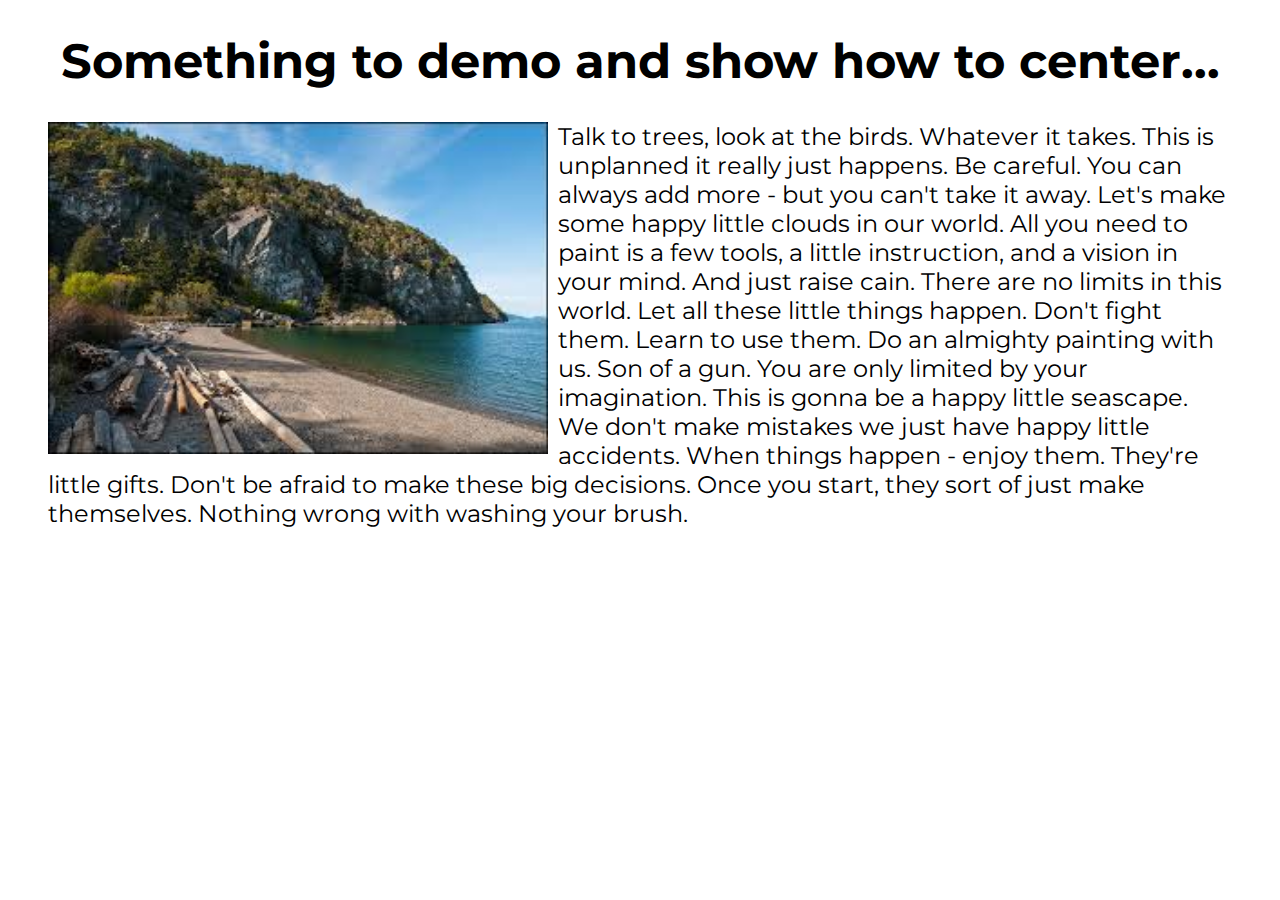
<file: class-05-images-color-text/demo-code/index.html>
<!DOCTYPE html>
<html>
    <head>
        <title>HTML Demo with img, text, links</title>
        <link rel="stylesheet" href="style.css">
        <link href="https://fonts.googleapis.com/css?family=Montserrat" rel="stylesheet">
    </head>
    <body>
        <div class="center-this">
        <h1>Something to demo and show how to center...</h1>
        </div>
        <figure>
            <img src="img/watmoughBay.jpeg" alt="Arial image of Watmough Bay on Lopez Island, WA">
            <p>Talk to trees, look at the birds. Whatever it takes. This is unplanned it really just happens. Be careful. You can always
            add more - but you can't take it away. Let's make some happy little clouds in our world. All you need to paint is a few tools,
            a little instruction, and a vision in your mind. And just raise cain. There are no limits in this world. Let all these little
            things happen. Don't fight them. Learn to use them. Do an almighty painting with us. Son of a gun. You are only limited by
            your imagination. This is gonna be a happy little seascape. We don't make mistakes we just have happy little accidents. When
            things happen - enjoy them. They're little gifts. Don't be afraid to make these big decisions. Once you start, they sort
            of just make themselves. Nothing wrong with washing your brush.</p>
        </figure>
        <div class="clearer"></div>
    </body>
</html>
</file>
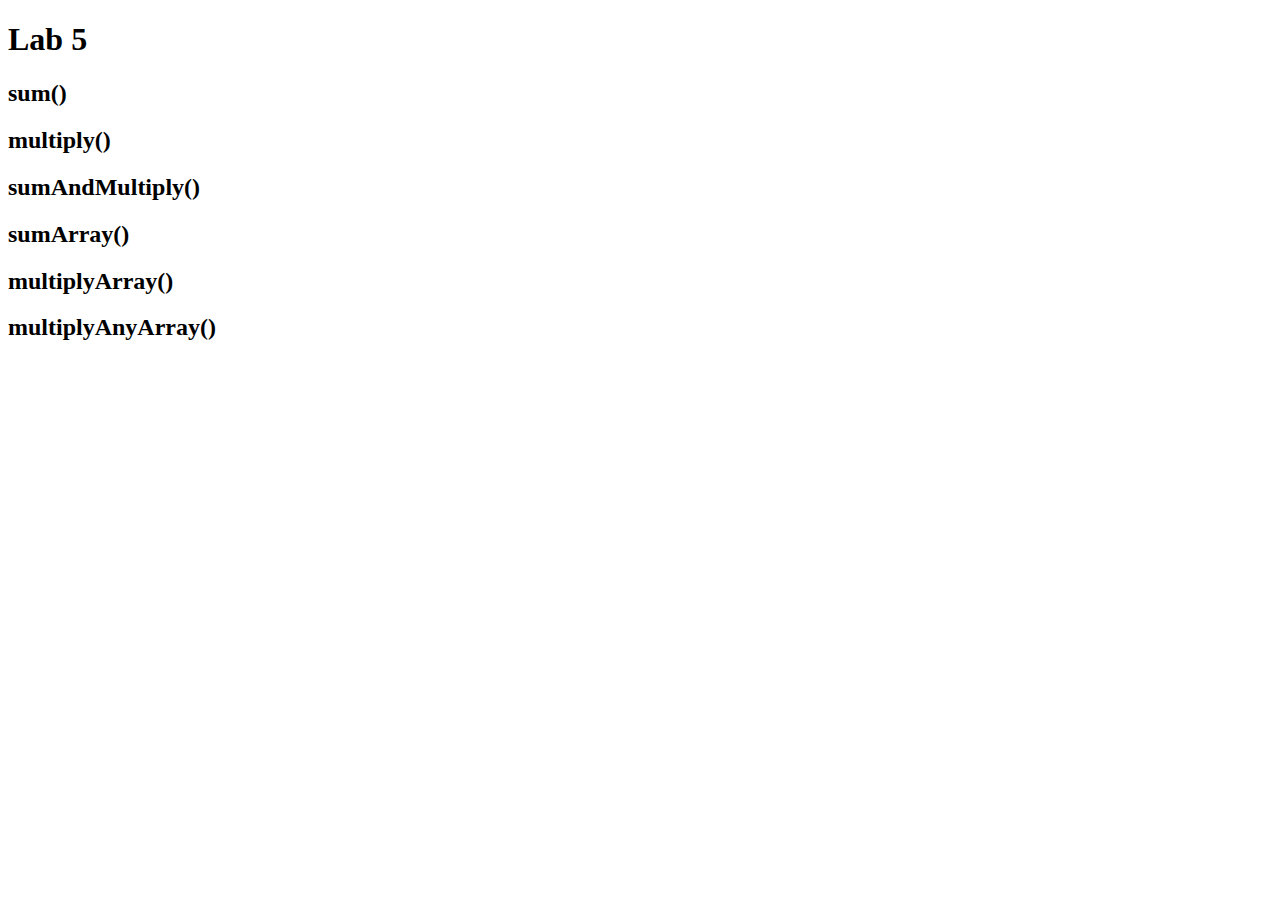
<file: class-05-images-color-text/lab/index.html>
<!DOCTYPE html>
<html>

<head>
    <title>Lab 5</title>
</head>

<body>
    <h1>Lab 5</h1>

    <h2>sum()</h2>
    <p id="sum"></p>

    <h2>multiply()</h2>
    <p></p>

    <h2>sumAndMultiply()</h2>
    <p></p>
    <p></p>

    <h2>sumArray()</h2>
    <p></p>

    <h2>multiplyArray()</h2>
    <p></p>

    <h2>multiplyAnyArray()</h2>
    <p></p>

    <script src="tests.js" type="text/javascript"></script>
    <script src="app.js" type="text/javascript"></script>
</body>

</html>
</file>
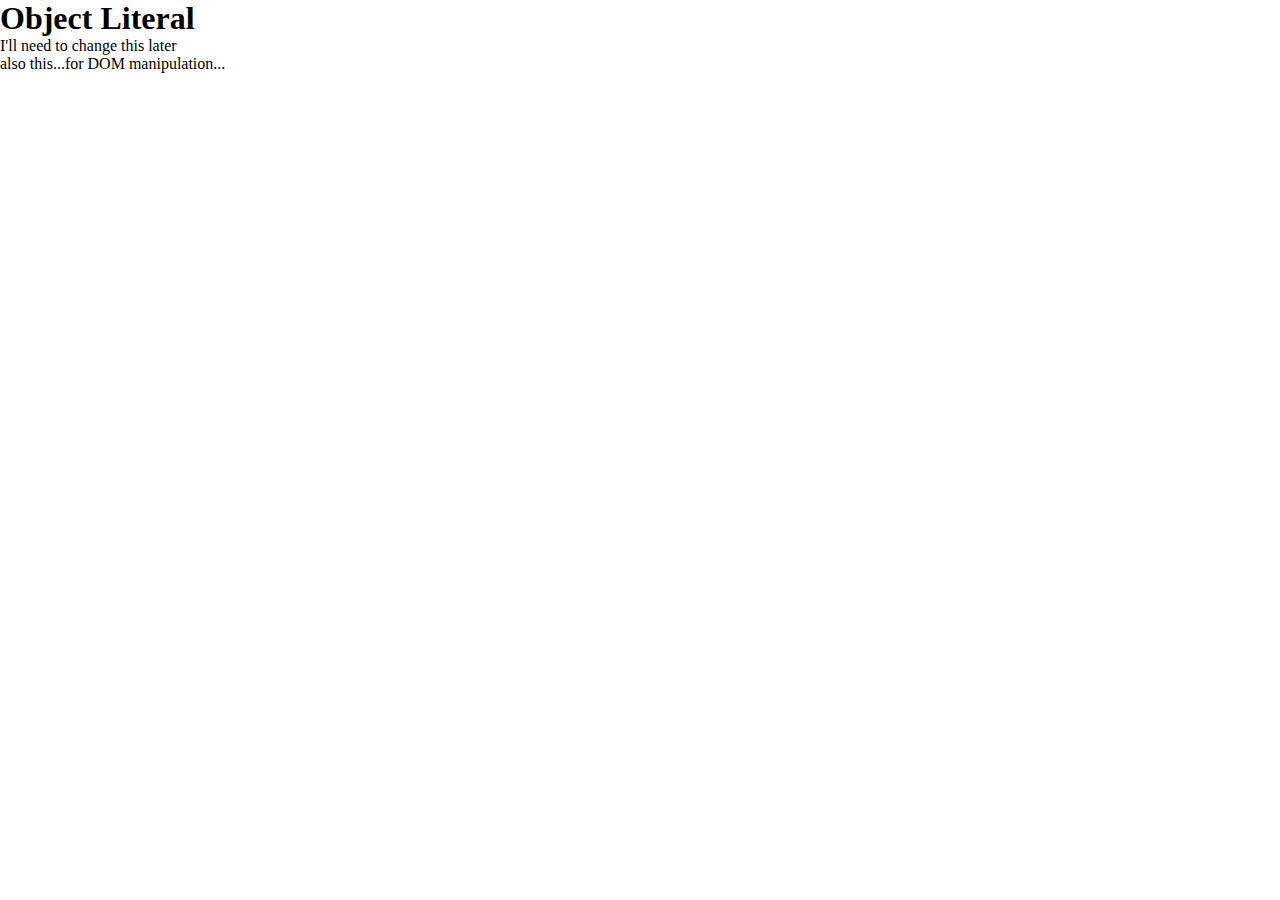
<file: class-06-dom-objects-domain_modeling/demo-code/index.html>
<!DOCTYPE html>
<html>
    <head>
        <title>Object Literals and such</title>
        <link rel="stylesheet" href="style.css">
    </head>
    <body>
        <h1>Object Literal</h1>
        <p>I'll need to change this later</p>
        <p>also this...for DOM manipulation...</p>
        <script type="text/javascript" src="app.js"></script>
    </body>
</html>
</file>
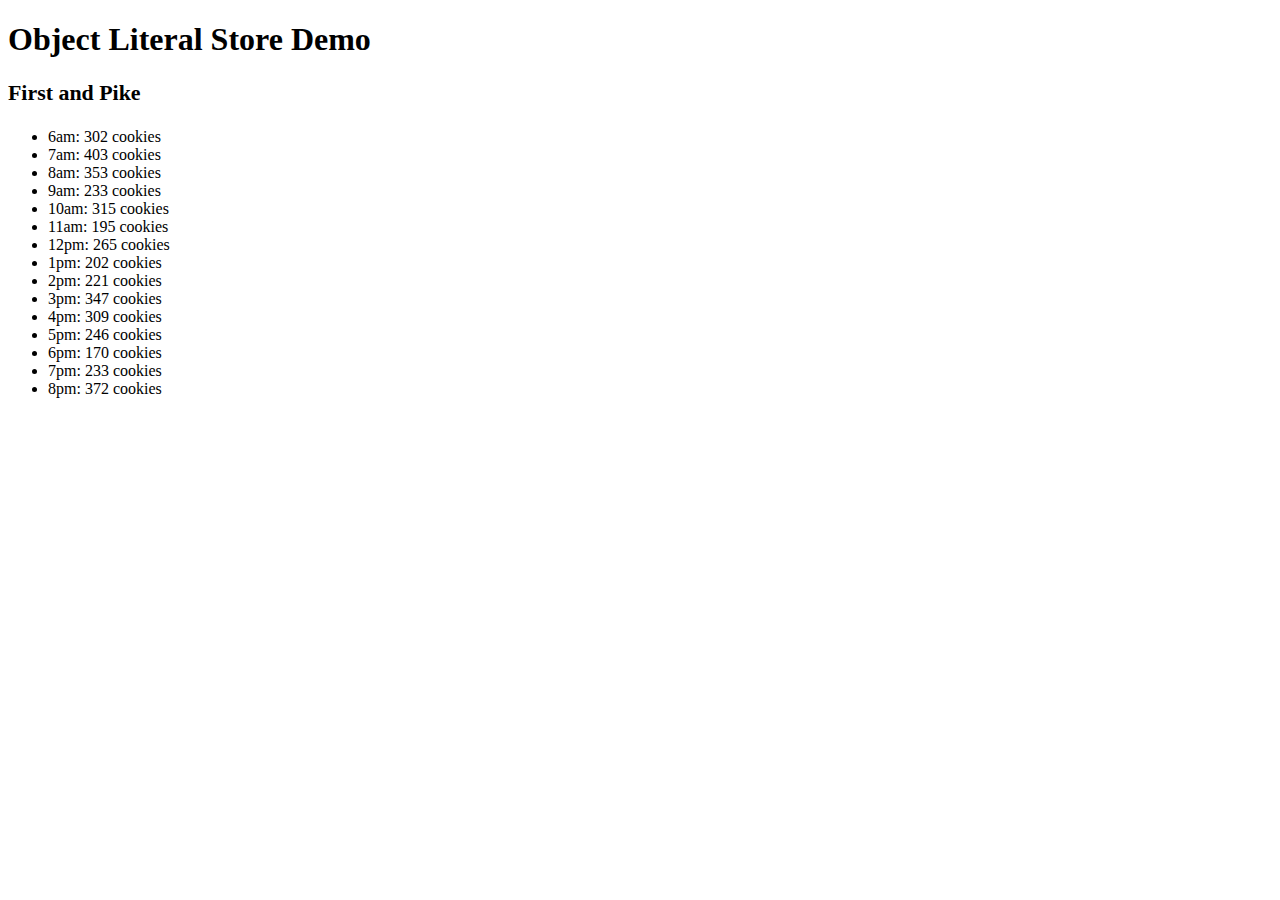
<file: class-07-oop-constructors-tables/objects-code-review/index.html>
<!DOCTYPE html>
<html>
    <head>
        <title>Object Literal Demo</title>
    </head>
    <body>
        <h1>Object Literal Store Demo</h1>
        <div>
            <h3 id="fandp"></h3>
            <ul id="firstandpike"></ul>
        </div>
        <script src="app.js" type="text/javascript"></script>
    </body>
</html>
</file>
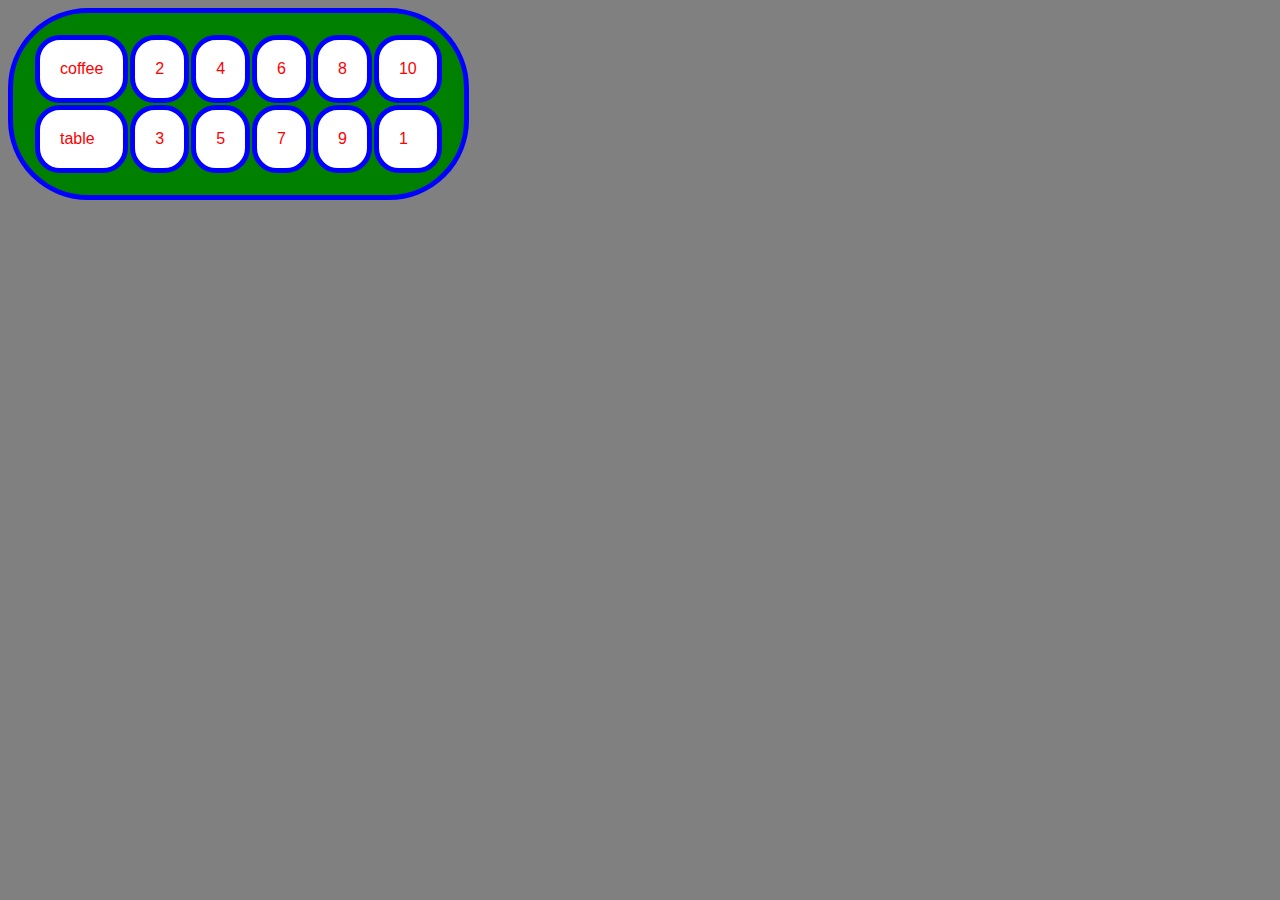
<file: class-07-oop-constructors-tables/table-demo/index.html>
<!DOCTYPE html>
<html>

<head>
    <meta charset="utf-8">
    <title>Table demo</title>
    <link rel="stylesheet" href="style.css">
</head>

<body>
    <table id="coffeeTable"></table>
    <script src="app.js" type="text/javascript"></script>

</body>

</html>
</file>
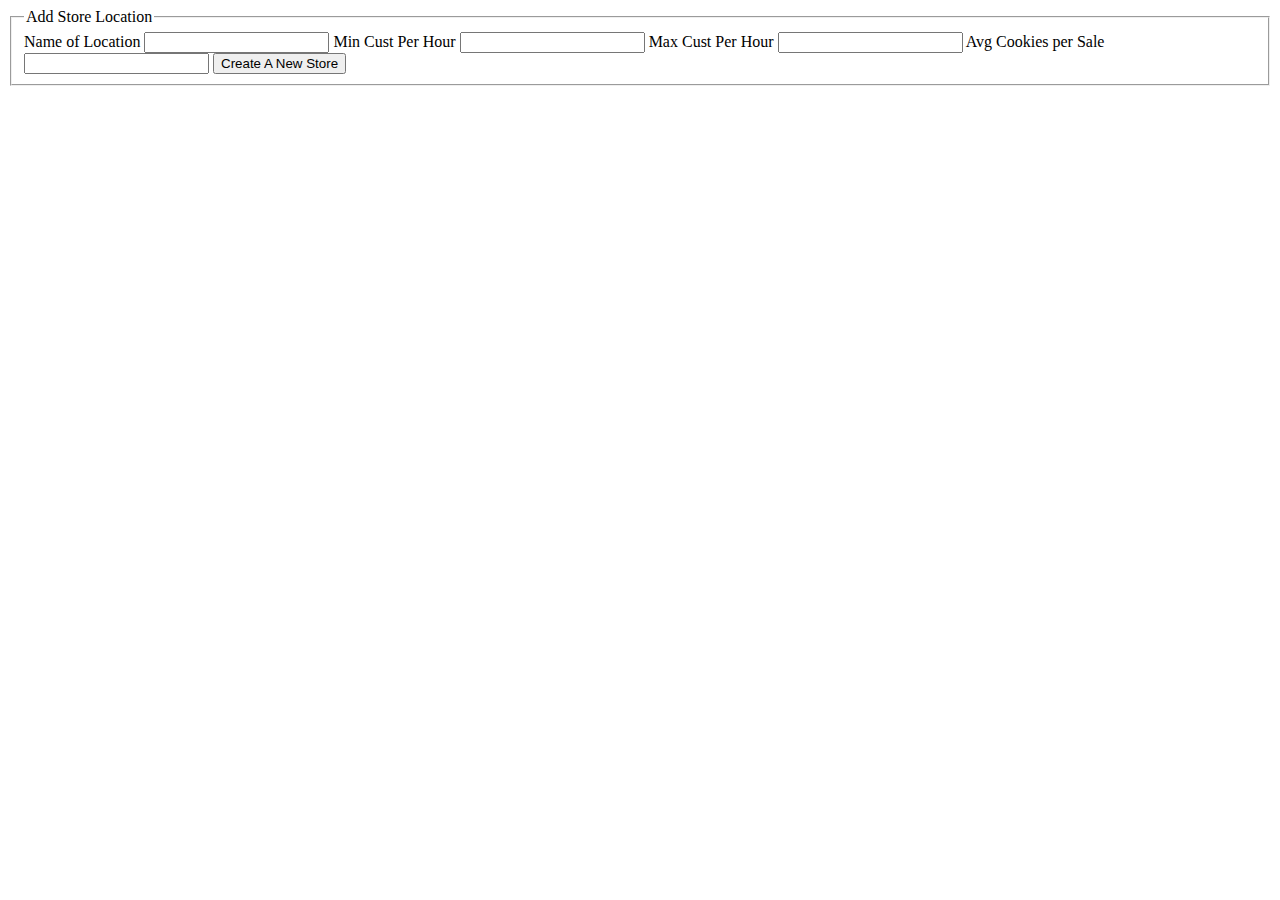
<file: class-08-forms-events/demo-code/index.html>
<!DOCTYPE>
<html>
    <head>
        <title>Forms and Events</title>
    </head>
    <body>
        <form id="store-form">
            <fieldset>
                <legend>Add Store Location</legend>

                <label for="storename">Name of Location</label>
                <input name="storename" type="text"/>

                <label for="mincust">Min Cust Per Hour</label>
                <input name="mincust" type="text"/>

                <label for="maxcust">Max Cust Per Hour</label>
                <input name="maxcust" type="text"/>

                <label for="avgcook">Avg Cookies per Sale</label>
                <input name="avgcook" type="text"/>

                <button type="submit">Create A New Store</button>
            </fieldset>
        </form>
    </body>
</html>
</file>
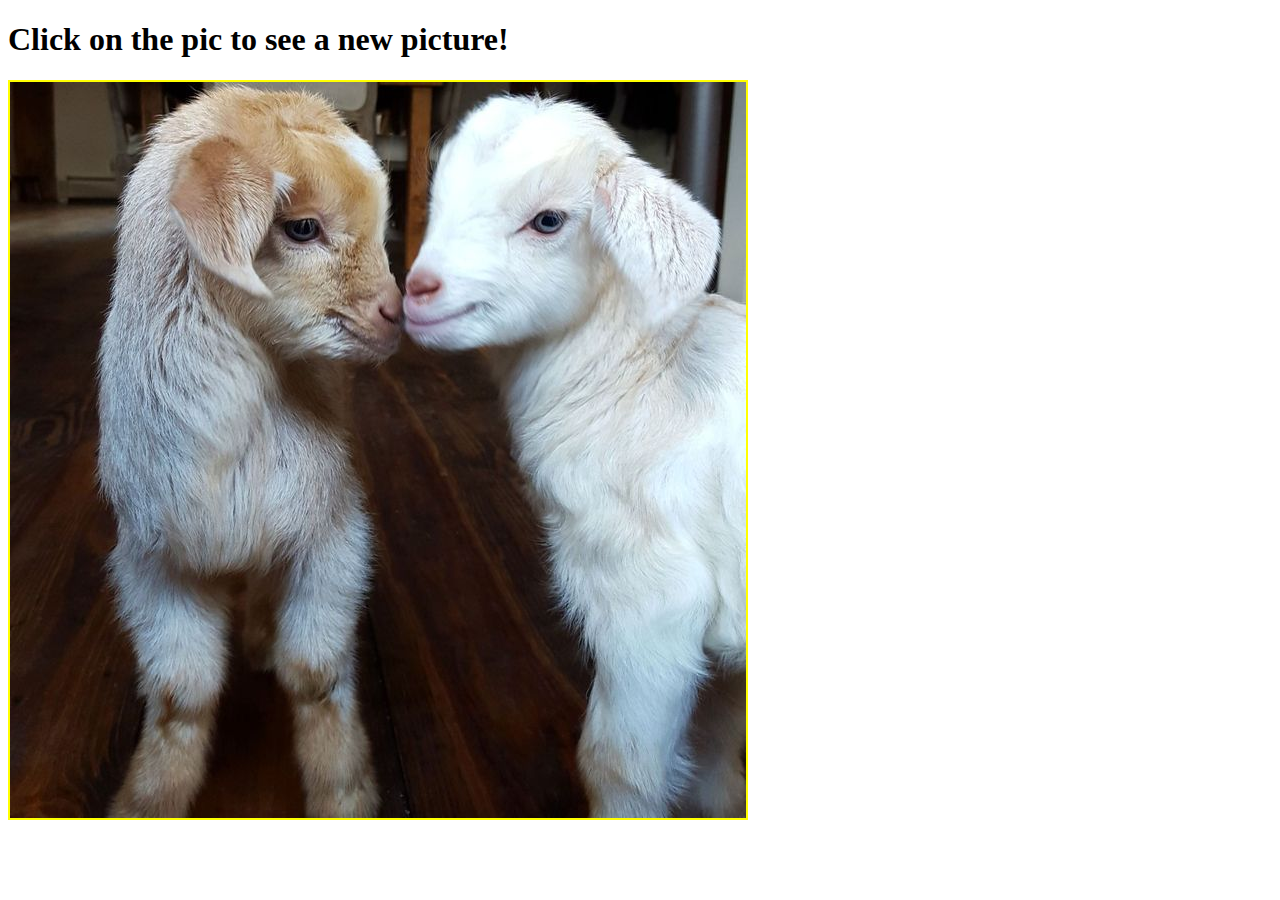
<file: class-11-av-practical-clicktracker/code-demo/index.html>
<!DOCTYPE html>
<html>
    <head>
        <title>Goat Pics</title>
        <link rel="stylesheet" href="style.css">
    </head>
    <body>
        <h1>Click on the pic to see a new picture!</h1>
        <img src="" id="goat-pic" alt="">
        <script src="app.js"></script>
    </body>
</html>
</file>
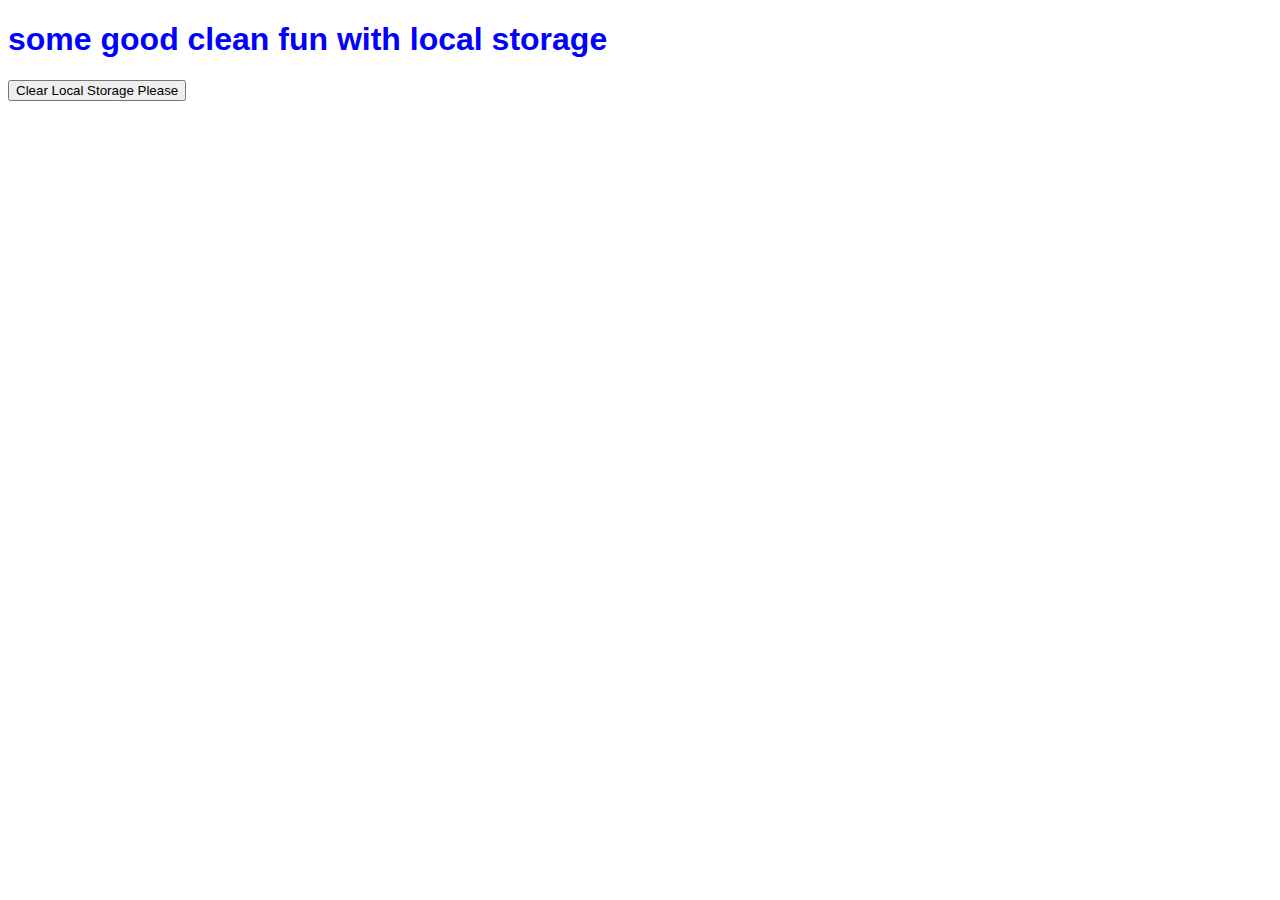
<file: class-13-local_storage-ui_ux/clear-ls-demo/index.html>
<!DOCTYPE html> 
<html>
    <head>
        <title>clear local storage</title>
        <link rel="stylesheet" href="style.css">
    </head>
    <body>
        <h1>some good clean fun with local storage</h1>
        <button id="clearStorage">Clear Local Storage Please</button>
        <script src="app.js"></script>
    </body>
</html>
</file>
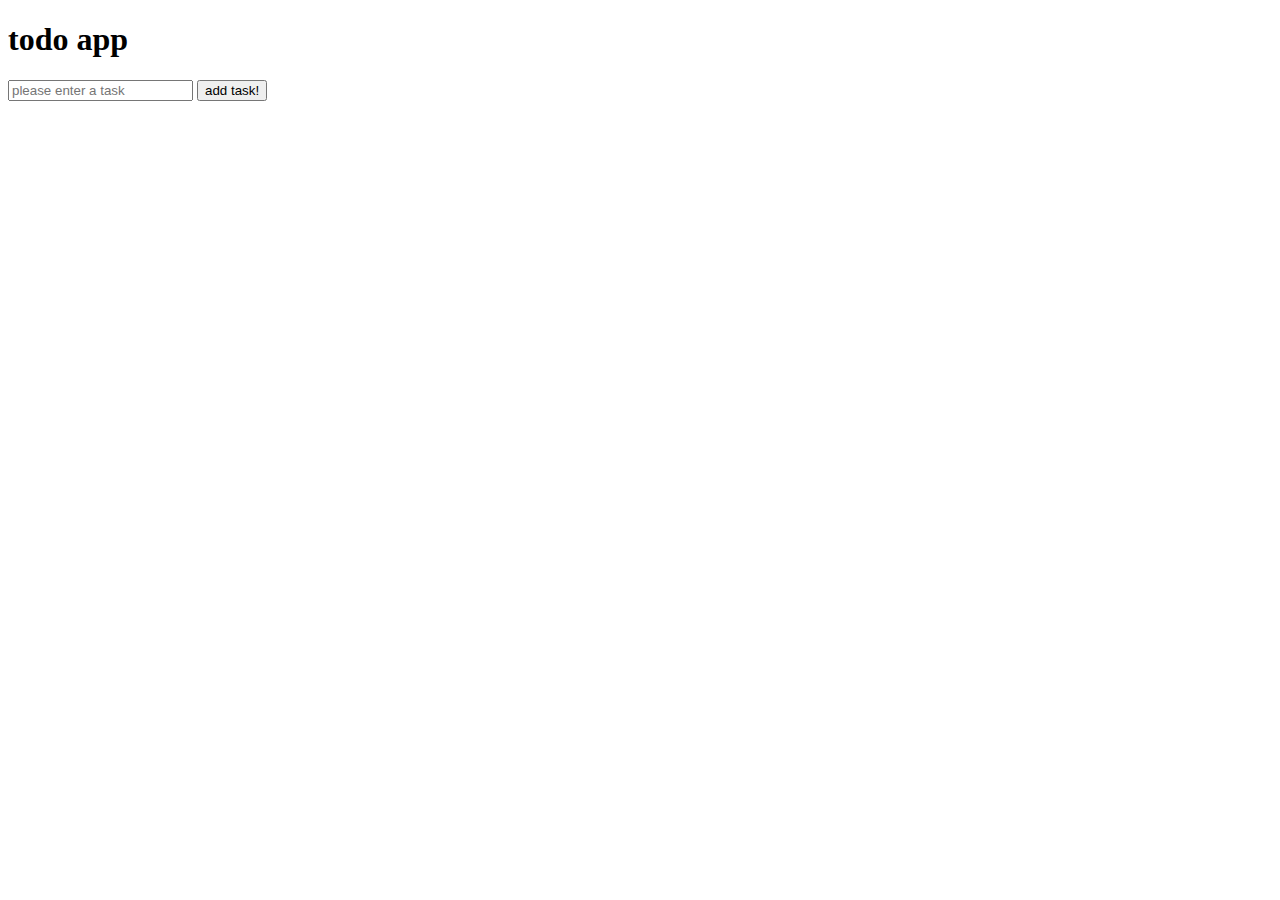
<file: class-14-js_inheritance-css_animations/code-demo/index.html>
<!DOCTYPE html>
<html>
    <head>
        <title>todo app</title>
    </head>
    <body>
        <h1>todo app</h1>
        <section>
            <input type="text" id="item" placeholder="please enter a task">
            <button id="btn">add task!</button>
        </section>
        <ul id="tasks"></ul>
        <!-- tasks go here -->
        <script src="app.js"></script>
    </body>
</html>
</file>
<file: class-05-images-color-text/demo-code/style.css>
* {
    font-family: 'Montserrat', sans-serif;
}

h1 {
    font-size: 48px;
}

img {
    width: 500px;
    float: left;
    margin-right: 10px;
}

p {
    font-size: 24px;
}

.center-this {
    text-align: center;
}
</file>
<file: class-07-oop-constructors-tables/table-demo/style.css>
* {
    background-color: gray;
}

table,
tr,
td {
    background-color: green;
    border: 5px solid blue;
    border-radius: 80px;
    padding: 20px;
}

td {
    border-radius: 25px;
    color: red;
    background-color: white;
    font-family: sans-serif;
}
</file>
<file: class-11-av-practical-clicktracker/code-demo/style.css>
#goat-pic {
    border: 2px solid yellow;
    /* height: 300px;
    width: auto; */
}
</file>
<file: class-13-local_storage-ui_ux/clear-ls-demo/style.css>
body {
    font-family: Arial, Helvetica, sans-serif;
    color: blue;
}
</file>
<file: class-06-dom-objects-domain_modeling/demo-code/style.css>
/* reset */
* {
    width: 100%;
    margin: 0;
    padding: 0;
    box-sizing: border-box;
}

html, body {
    height: 100%;
}
</file>
